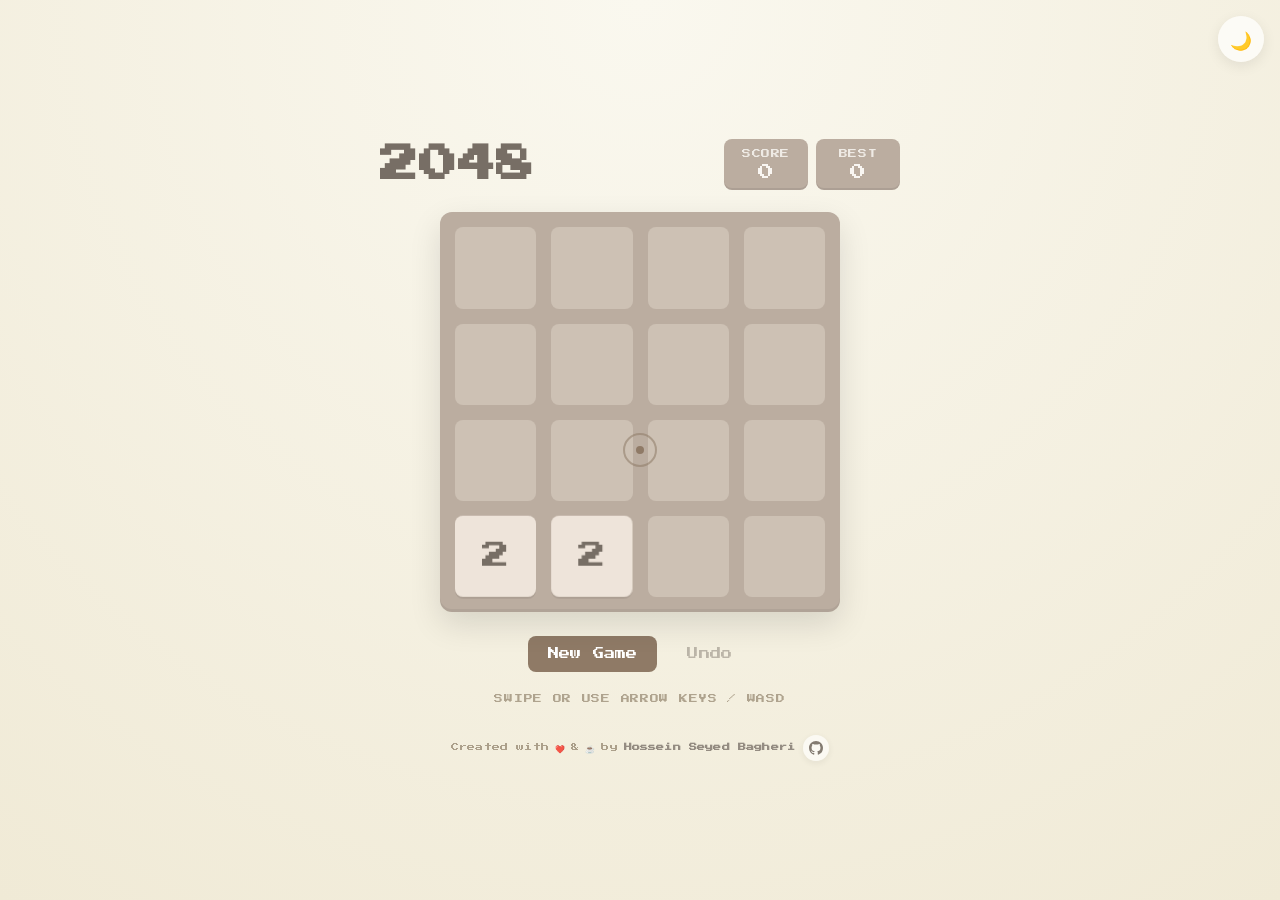
<file: index.html>
<!DOCTYPE html>
<html lang="en">
<head>
  <meta charset="UTF-8">
  <meta name="viewport" content="width=device-width, initial-scale=1.0, maximum-scale=1.0, user-scalable=no, viewport-fit=cover">
  <meta name="theme-color" content="#faf8ef" id="theme-color">
  <meta name="color-scheme" content="light dark">
  <title>2048</title>
<link rel="icon" href="data:image/svg+xml,<svg xmlns='http://www.w3.org/2000/svg' viewBox='0 0 64 64'><rect width='64' height='64' rx='12' fill='%23edc22e'/><text x='32' y='43' font-family='Arial,sans-serif' font-size='21' font-weight='bold' fill='%23f9f6f2' text-anchor='middle'>2048</text></svg>">
  <link rel="preconnect" href="https://fonts.googleapis.com">
  <link rel="preconnect" href="https://fonts.gstatic.com" crossorigin>
  <link href="https://fonts.googleapis.com/css2?family=Press+Start+2P&display=swap" rel="stylesheet">
  <link rel="stylesheet" href="styles.css">
</head>
<body>

  <!-- CUSTOM CURSOR -->
  <div class="cursor-dot" id="cursor-dot" aria-hidden="true"></div>
  <div class="cursor-ring" id="cursor-ring" aria-hidden="true"></div>

  <!-- THEME TOGGLE -->
  <button type="button" class="theme-btn interactive" id="theme-btn"
          aria-label="Switch to dark theme" title="Switch to dark theme">🌙</button>

  <main class="app">

    <!-- HEADER -->
    <header class="header">
      <h1 class="title">2048</h1>
      <div class="scores">
        <div class="score-box" id="score-box">
          <span class="score-label">SCORE</span>
          <span class="score-value" id="score">0</span>
        </div>
        <div class="score-box">
          <span class="score-label">BEST</span>
          <span class="score-value" id="best">0</span>
        </div>
      </div>
    </header>

    <!-- BOARD -->
    <div class="board" id="board" role="application" aria-label="2048 game board"
         aria-keyshortcuts="ArrowUp ArrowDown ArrowLeft ArrowRight W A S D">

      <!-- GRID CELLS -->
      <div class="cell"></div><div class="cell"></div><div class="cell"></div><div class="cell"></div>
      <div class="cell"></div><div class="cell"></div><div class="cell"></div><div class="cell"></div>
      <div class="cell"></div><div class="cell"></div><div class="cell"></div><div class="cell"></div>
      <div class="cell"></div><div class="cell"></div><div class="cell"></div><div class="cell"></div>

      <!-- TILE LAYER -->
      <div class="tiles" id="tiles" aria-hidden="true"></div>

      <!-- MESSAGE -->
      <div class="message" id="message" aria-live="polite">
        <p class="message-text" id="message-text">Game Over!</p>
        <div class="message-buttons">
          <button type="button" class="btn" id="message-btn">Try Again</button>
          <button type="button" class="btn secondary" id="continue-btn" hidden>Keep Going</button>
        </div>
      </div>

    </div>

    <!-- CONTROLS -->
    <div class="controls">
      <button type="button" class="btn interactive" id="new-game">New Game</button>
      <button type="button" class="btn secondary interactive" id="undo" disabled>Undo</button>
    </div>

    <!-- HINT -->
    <p class="hint">Swipe or use Arrow Keys / WASD</p>

    <!-- CREDIT -->
    <p class="credit">
      <span>Created with</span>
      <span class="heart" role="img" aria-label="love">❤️</span>
      <span>&amp;</span>
      <span class="coffee" role="img" aria-label="coffee">☕</span>
      <span>by</span>
      <span class="credit-name">Hossein Seyed Bagheri</span>

      <a class="github-link interactive"
         href="https://github.com/hosseinb1111/Implement-2048"
         target="_blank" rel="noopener noreferrer"
         aria-label="View project on GitHub" title="View on GitHub">
        <svg xmlns="http://www.w3.org/2000/svg" viewBox="0 0 16 16" aria-hidden="true" focusable="false">
          <path d="M8 0C3.58 0 0 3.58 0 8c0 3.54 2.29 6.53 5.47 7.59.4.07.55-.17.55-.38 0-.19-.01-.82-.01-1.49-2.01.37-2.53-.49-2.69-.94-.09-.23-.48-.94-.82-1.13-.28-.15-.68-.52-.01-.53.63-.01 1.08.58 1.23.82.72 1.21 1.87.87 2.33.66.07-.52.28-.87.51-1.07-1.78-.2-3.64-.89-3.64-3.95 0-.87.31-1.59.82-2.15-.08-.2-.36-1.02.08-2.12 0 0 .67-.21 2.2.82.64-.18 1.32-.27 2-.27.68 0 1.36.09 2 .27 1.53-1.04 2.2-.82 2.2-.82.44 1.1.16 1.92.08 2.12.51.56.82 1.27.82 2.15 0 3.07-1.87 3.75-3.65 3.95.29.25.54.73.54 1.48 0 1.07-.01 1.93-.01 2.2 0 .21.15.46.55.38A8.01 8.01 0 0 0 16 8c0-4.42-3.58-8-8-8z"/>
        </svg>
      </a>
    </p>

  </main>

  <script src="script.js"></script>
</body>
</html>
</file>
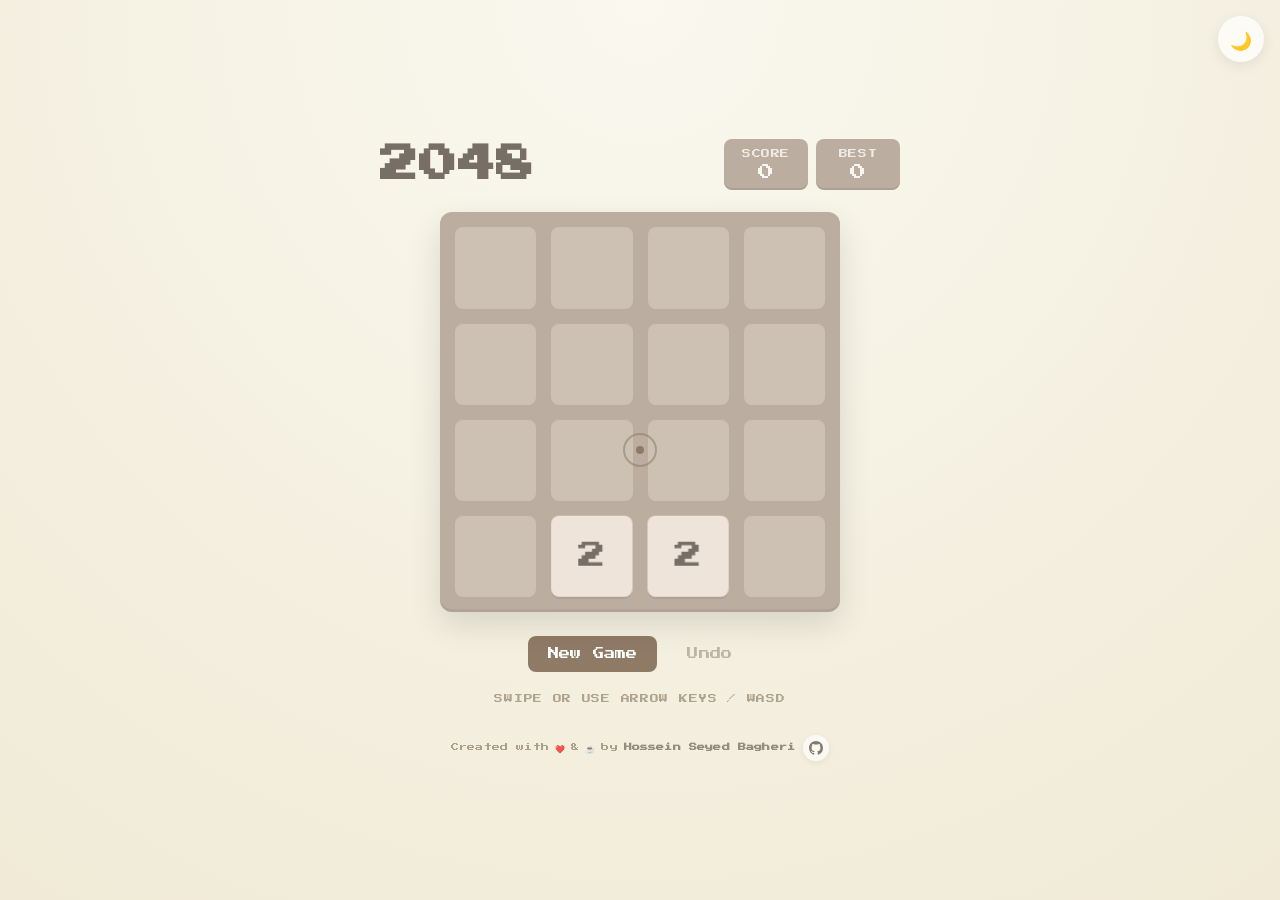
<file: one-file-HTML/index.html>
<!DOCTYPE html>
<html lang="en">
<head>
  <meta charset="UTF-8">
  <meta
    name="viewport"
    content="width=device-width, initial-scale=1.0, maximum-scale=1.0, user-scalable=no, viewport-fit=cover"
  >
<link rel="icon" href="data:image/svg+xml,<svg xmlns='http://www.w3.org/2000/svg' viewBox='0 0 64 64'><rect width='64' height='64' rx='12' fill='%23edc22e'/><text x='32' y='43' font-family='Arial,sans-serif' font-size='21' font-weight='bold' fill='%23f9f6f2' text-anchor='middle'>2048</text></svg>">
  <meta name="theme-color" content="#faf8ef" id="theme-color">
  <meta name="color-scheme" content="light dark">

  <title>2048</title>

  <link rel="preconnect" href="https://fonts.googleapis.com">
  <link rel="preconnect" href="https://fonts.gstatic.com" crossorigin>
  <link
    href="https://fonts.googleapis.com/css2?family=Press+Start+2P&display=swap"
    rel="stylesheet"
  >

  <style>
    /* =========================================================
       THEME VARIABLES
       ========================================================= */

    :root {
      --bg-1: #faf8ef;
      --bg-2: #f0ead6;

      --grid: #bbada0;
      --cell: #cdc1b4;

      --text: #776e65;
      --text-light: #f9f6f2;

      --btn-bg: #8f7a66;
      --btn-hover: #7f6a56;
      --btn-text: #ffffff;

      --credit: #a39680;

      --icon-bg: rgba(255, 255, 255, 0.7);
      --icon-color: #776e65;

      --icon-hover-bg: #8f7a66;
      --icon-hover-color: #ffffff;

      --selection-bg: #edc22e;
      --selection-color: #776e65;

      --board: 400px;
      --pad: 15px;
      --gap: 15px;
      --radius: 8px;

      --safe-top: env(safe-area-inset-top, 0px);
      --safe-right: env(safe-area-inset-right, 0px);
      --safe-bottom: env(safe-area-inset-bottom, 0px);
      --safe-left: env(safe-area-inset-left, 0px);
    }

    body.dark {
      --bg-1: #1a1814;
      --bg-2: #0f0e0b;

      --grid: #3a342c;
      --cell: #2a251f;

      --text: #e8ddc9;
      --text-light: #f9f6f2;

      --btn-bg: #4a4238;
      --btn-hover: #5a5248;
      --btn-text: #f0ead6;

      --credit: #8a7f6a;

      --icon-bg: rgba(255, 255, 255, 0.08);
      --icon-color: #e8ddc9;

      --icon-hover-bg: #4a4238;
      --icon-hover-color: #f0ead6;
    }

    /* =========================================================
       RESET
       ========================================================= */

    *,
    *::before,
    *::after {
      box-sizing: border-box;
      margin: 0;
      padding: 0;
    }

    html {
      min-height: 100%;
      background: var(--bg-2);
      overflow-x: hidden;
    }

    body {
      min-height: 100vh;
      min-height: 100dvh;

      padding:
        calc(20px + var(--safe-top))
        calc(16px + var(--safe-right))
        calc(20px + var(--safe-bottom))
        calc(16px + var(--safe-left));

      display: flex;
      flex-direction: column;
      align-items: center;
      justify-content: center;

      background:
        radial-gradient(
          circle at 50% 0%,
          var(--bg-1) 0%,
          var(--bg-2) 100%
        );

      color: var(--text);
      font-family: "Press Start 2P", cursive;

      -webkit-font-smoothing: antialiased;
      -webkit-tap-highlight-color: transparent;

      touch-action: manipulation;

      user-select: none;
      -webkit-user-select: none;

      transition:
        background 0.5s ease,
        color 0.5s ease;

      overflow-x: hidden;
    }

    ::selection {
      background: var(--selection-bg);
      color: var(--selection-color);
    }

    ::-moz-selection {
      background: var(--selection-bg);
      color: var(--selection-color);
    }

    button {
      font: inherit;
      border: 0;
      background: none;
      cursor: pointer;
      -webkit-tap-highlight-color: transparent;
    }

    button:focus-visible,
    a:focus-visible {
      outline: 3px solid var(--selection-bg);
      outline-offset: 3px;
    }

    button:disabled {
      opacity: 0.45;
      cursor: not-allowed;
      transform: none !important;
      box-shadow: none !important;
    }

    /* =========================================================
       CUSTOM CURSOR
       ========================================================= */

    .cursor-dot,
    .cursor-ring {
      display: none;

      position: fixed;
      top: 0;
      left: 0;

      pointer-events: none;
      z-index: 9999;

      transform: translate(-50%, -50%);
    }

    .cursor-dot {
      width: 8px;
      height: 8px;

      background: var(--btn-bg);
      border-radius: 50%;

      transition:
        width 0.2s ease,
        height 0.2s ease,
        background 0.3s ease;
    }

    .cursor-ring {
      width: 34px;
      height: 34px;

      border: 2px solid var(--btn-bg);
      border-radius: 50%;

      z-index: 9998;
      opacity: 0.55;

      transition:
        width 0.2s ease,
        height 0.2s ease,
        background 0.3s ease,
        border-color 0.3s ease;
    }

    body.cursor-hover .cursor-ring {
      width: 52px;
      height: 52px;
      background: rgba(143, 122, 102, 0.12);
    }

    body.cursor-hover .cursor-dot {
      width: 12px;
      height: 12px;
    }

    @media (min-width: 900px) and (hover: hover) and (pointer: fine) {
      body,
      button,
      a {
        cursor: none;
      }

      .cursor-dot,
      .cursor-ring {
        display: block;
      }
    }

    /* =========================================================
       THEME BUTTON
       ========================================================= */

    .theme-btn {
      position: fixed;

      top: calc(16px + var(--safe-top));
      right: calc(16px + var(--safe-right));

      width: 46px;
      height: 46px;

      display: flex;
      align-items: center;
      justify-content: center;

      background: var(--icon-bg);
      color: var(--icon-color);

      border-radius: 50%;

      font-size: 1.1rem;
      line-height: 1;

      backdrop-filter: blur(8px);
      -webkit-backdrop-filter: blur(8px);

      box-shadow:
        0 4px 14px rgba(0, 0, 0, 0.08);

      z-index: 50;

      transition:
        transform 0.25s ease,
        background 0.25s ease,
        color 0.25s ease;
    }

    .theme-btn:hover {
      transform: scale(1.1) rotate(-12deg);
      background: var(--icon-hover-bg);
      color: var(--icon-hover-color);
    }

    .theme-btn:active {
      transform: scale(0.94);
    }

    /* =========================================================
       APP
       ========================================================= */

    .app {
      display: flex;
      flex-direction: column;
      align-items: center;

      width: 100%;
      max-width: 520px;

      gap: clamp(14px, 3vw, 22px);
    }

    /* =========================================================
       HEADER
       ========================================================= */

    .header {
      display: flex;
      align-items: center;
      justify-content: space-between;

      width: 100%;

      gap: 12px;
      min-width: 0;
    }

    .title {
      font-size: clamp(1.6rem, 6vw, 2.4rem);

      color: var(--text);

      letter-spacing: 0.02em;
      line-height: 1.1;
    }

    .scores {
      display: flex;
      gap: 8px;
      flex-shrink: 0;
    }

    .score-box {
      position: relative;

      background: var(--grid);
      color: var(--text-light);

      padding: 10px 14px;
      border-radius: 8px;

      min-width: 84px;

      text-align: center;

      box-shadow:
        inset 0 -2px 0 rgba(0, 0, 0, 0.08);
    }

    .score-label {
      display: block;

      font-size: 0.55rem;
      letter-spacing: 0.06em;

      margin-bottom: 6px;

      opacity: 0.85;
    }

    .score-value {
      display: block;

      font-size: 1rem;
      line-height: 1;

      transition: transform 0.2s ease;
    }

    .score-value.bump {
      animation: score-bump 0.28s ease;
    }

    @keyframes score-bump {
      0% {
        transform: scale(1);
      }

      50% {
        transform: scale(1.22);
      }

      100% {
        transform: scale(1);
      }
    }

    /* =========================================================
       SCORE FLOAT
       ========================================================= */

    .score-float {
      position: absolute;

      left: 50%;
      top: 8px;

      transform: translateX(-50%);

      font-size: 0.7rem;

      color: var(--text-light);

      font-weight: bold;

      pointer-events: none;
      white-space: nowrap;

      animation: score-float 0.7s ease-out forwards;
    }

    @keyframes score-float {
      0% {
        opacity: 0;
        transform: translate(-50%, 0);
      }

      20% {
        opacity: 1;
      }

      100% {
        opacity: 0;
        transform: translate(-50%, -22px);
      }
    }

    /* =========================================================
       BOARD
       ========================================================= */

    .board {
      position: relative;

      width: var(--board);
      height: var(--board);

      padding: var(--pad);

      background: var(--grid);

      border-radius: 12px;

      display: grid;

      grid-template-columns: repeat(4, 1fr);
      grid-template-rows: repeat(4, 1fr);

      gap: var(--gap);

      touch-action: none;

      box-shadow:
        0 12px 32px rgba(0, 0, 0, 0.12),
        inset 0 -3px 0 rgba(0, 0, 0, 0.06);

      transition:
        background 0.5s ease,
        box-shadow 0.5s ease;

      overflow: hidden;
    }

    .cell {
      background: var(--cell);

      border-radius: 8px;

      transition:
        background 0.5s ease;
    }

    /* =========================================================
       TILE LAYER
       ========================================================= */

    .tiles {
      position: absolute;

      inset: 0;

      pointer-events: none;

      border-radius: 12px;

      overflow: hidden;
    }

    .tile {
      position: absolute;

      top: 0;
      left: 0;

      width: 0;
      height: 0;

      transition:
        transform 120ms ease-in-out;

      will-change: transform;
    }

    .tile-inner {
      width: 100%;
      height: 100%;

      display: flex;

      align-items: center;
      justify-content: center;

      border-radius: 8px;

      line-height: 1;
      letter-spacing: -0.02em;

      font-size: var(--tile-font-size, 24px);

      box-shadow:
        0 2px 0 rgba(0, 0, 0, 0.08);

      backface-visibility: hidden;

      transition:
        background 0.5s ease,
        color 0.5s ease;
    }

    /* =========================================================
       TILE COLORS
       ========================================================= */

    .tile-2 .tile-inner {
      background: #eee4da;
      color: #776e65;
    }

    .tile-4 .tile-inner {
      background: #ede0c8;
      color: #776e65;
    }

    .tile-8 .tile-inner {
      background: #f2b179;
      color: #f9f6f2;
    }

    .tile-16 .tile-inner {
      background: #f59563;
      color: #f9f6f2;
    }

    .tile-32 .tile-inner {
      background: #f67c5f;
      color: #f9f6f2;
    }

    .tile-64 .tile-inner {
      background: #f65e3b;
      color: #f9f6f2;
    }

    .tile-128 .tile-inner {
      background: #edcf72;
      color: #f9f6f2;
    }

    .tile-256 .tile-inner {
      background: #edcc61;
      color: #f9f6f2;
    }

    .tile-512 .tile-inner {
      background: #edc850;
      color: #f9f6f2;
    }

    .tile-1024 .tile-inner {
      background: #edc53f;
      color: #f9f6f2;
    }

    .tile-2048 .tile-inner {
      background: #edc22e;
      color: #f9f6f2;

      box-shadow:
        0 0 24px rgba(237, 194, 46, 0.6),
        0 0 48px rgba(237, 194, 46, 0.3);
    }

    .tile-4096 .tile-inner {
      background: #3c3a32;
      color: #f9f6f2;
    }

    .tile-8192 .tile-inner {
      background: #1e1c18;
      color: #f9f6f2;
    }

    /* =========================================================
       TILE ANIMATIONS
       ========================================================= */

    .tile-new .tile-inner {
      animation: tile-appear 180ms ease-out;
    }

    @keyframes tile-appear {
      from {
        opacity: 0;
        transform: scale(0.4);
      }

      to {
        opacity: 1;
        transform: scale(1);
      }
    }

    .tile-merged .tile-inner {
      animation: tile-pop 220ms ease-out;
    }

    @keyframes tile-pop {
      0% {
        transform: scale(1);
      }

      45% {
        transform: scale(1.18);
      }

      100% {
        transform: scale(1);
      }
    }

    /* =========================================================
       MESSAGE OVERLAY
       ========================================================= */

    .message {
      position: absolute;

      inset: 0;

      display: flex;

      flex-direction: column;

      align-items: center;
      justify-content: center;

      gap: 20px;

      background: rgba(238, 228, 218, 0.82);

      backdrop-filter: blur(4px);
      -webkit-backdrop-filter: blur(4px);

      border-radius: 12px;

      z-index: 30;

      opacity: 0;
      visibility: hidden;
      pointer-events: none;

      transition:
        opacity 0.3s ease,
        visibility 0.3s ease;
    }

    body.dark .message {
      background: rgba(26, 24, 20, 0.85);
    }

    .message.active {
      opacity: 1;
      visibility: visible;
      pointer-events: auto;
    }

    .message-text {
      font-size: clamp(1.1rem, 4vw, 1.4rem);

      color: var(--text);

      text-align: center;

      padding: 0 12px;

      line-height: 1.4;
    }

    .message-buttons {
      display: flex;

      flex-wrap: wrap;

      gap: 8px;

      justify-content: center;

      padding: 0 12px;
    }

    /* =========================================================
       BUTTONS
       ========================================================= */

    .btn {
      background: var(--btn-bg);
      color: var(--btn-text);

      padding: 12px 20px;

      border-radius: 8px;

      font-size: 0.7rem;
      line-height: 1;

      letter-spacing: 0.02em;

      transition:
        background 0.2s ease,
        transform 0.15s ease,
        box-shadow 0.2s ease;
    }

    .btn:hover {
      background: var(--btn-hover);

      transform: translateY(-2px);

      box-shadow:
        0 6px 14px rgba(0, 0, 0, 0.14);
    }

    .btn:active {
      transform: translateY(0) scale(0.97);
    }

    .btn.secondary {
      background: transparent;

      color: var(--text);

      box-shadow:
        inset 0 0 0 2px var(--grid);
    }

    .btn.secondary:hover {
      background: var(--grid);

      color: var(--text-light);

      box-shadow:
        inset 0 0 0 2px var(--grid);
    }

    .controls {
      display: flex;

      gap: 10px;

      align-items: center;
      justify-content: center;

      flex-wrap: wrap;

      margin-top: 2px;
    }

    /* =========================================================
       HINT
       ========================================================= */

    .hint {
      color: var(--credit);

      font-size: 0.55rem;

      letter-spacing: 0.08em;

      text-transform: uppercase;

      text-align: center;

      opacity: 0.85;
    }

    /* =========================================================
       CREDIT
       ========================================================= */

    .credit {
      display: inline-flex;

      flex-wrap: wrap;

      align-items: center;
      justify-content: center;

      gap: 6px;

      margin-top: clamp(4px, 2vw, 10px);

      color: var(--credit);

      font-size: 0.5rem;

      letter-spacing: 0.02em;

      line-height: 1.6;

      text-align: center;

      opacity: 0.9;
    }

    .heart,
    .coffee {
      display: inline-block;

      font-size: 1em;

      line-height: 1;

      transform-origin: center;
    }

    .heart {
      animation: heart-beat 1.8s ease-in-out infinite;
    }

    .coffee {
      animation: coffee-bob 2.6s ease-in-out infinite;
    }

    @keyframes heart-beat {
      0%,
      100% {
        transform: scale(1);
      }

      15% {
        transform: scale(1.25);
      }

      30% {
        transform: scale(1);
      }

      45% {
        transform: scale(1.15);
      }
    }

    @keyframes coffee-bob {
      0%,
      100% {
        transform: translateY(0) rotate(0deg);
      }

      40% {
        transform: translateY(-2px) rotate(-6deg);
      }

      70% {
        transform: translateY(0) rotate(3deg);
      }
    }

    .credit-name {
      color: var(--text);

      font-weight: bold;

      opacity: 0.85;
    }

    /* =========================================================
       GITHUB LINK
       ========================================================= */

    .github-link {
      display: inline-flex;

      align-items: center;
      justify-content: center;

      width: 26px;
      height: 26px;

      margin-left: 2px;

      color: var(--icon-color);

      background: var(--icon-bg);

      border-radius: 50%;

      text-decoration: none;

      box-shadow:
        0 2px 8px rgba(0, 0, 0, 0.08);

      backdrop-filter: blur(6px);
      -webkit-backdrop-filter: blur(6px);

      transition:
        transform 0.25s ease,
        background 0.25s ease,
        color 0.25s ease;
    }

    .github-link:hover {
      transform: scale(1.15) rotate(-6deg);

      background: var(--icon-hover-bg);
      color: var(--icon-hover-color);
    }

    .github-link:active {
      transform: scale(0.94);
    }

    .github-link svg {
      display: block;

      width: 14px;
      height: 14px;

      fill: currentColor;
    }

    /* =========================================================
       RESPONSIVE
       ========================================================= */

    @media (max-width: 500px) {
      :root {
        --board: 340px;
        --pad: 12px;
        --gap: 12px;
      }

      .score-box {
        min-width: 72px;
        padding: 8px 10px;
      }

      .score-value {
        font-size: 0.9rem;
      }
    }

    @media (max-width: 400px) {
      :root {
        --board: 300px;
        --pad: 10px;
        --gap: 10px;
      }

      .title {
        font-size: 1.4rem;
      }

      .score-label {
        font-size: 0.5rem;
      }

      .score-value {
        font-size: 0.85rem;
      }

      .btn {
        font-size: 0.6rem;
        padding: 10px 14px;
      }

      .credit {
        font-size: 0.45rem;
      }
    }

    @media (max-width: 340px) {
      :root {
        --board: 260px;
        --pad: 8px;
        --gap: 8px;
      }

      .credit {
        font-size: 0.42rem;
        gap: 4px;
      }

      .github-link {
        width: 22px;
        height: 22px;
      }

      .github-link svg {
        width: 12px;
        height: 12px;
      }
    }

    /* Short viewports */

    @media (max-height: 700px) and (min-width: 500px) {
      :root {
        --board: 340px;
        --pad: 12px;
        --gap: 12px;
      }
    }

    @media (max-height: 600px) {
      :root {
        --board: 280px;
        --pad: 10px;
        --gap: 10px;
      }

      .hint,
      .credit {
        font-size: 0.42rem;
      }
    }

    /* =========================================================
       REDUCED MOTION
       ========================================================= */

    @media (prefers-reduced-motion: reduce) {
      *,
      *::before,
      *::after {
        animation-duration: 0.01ms !important;
        animation-iteration-count: 1 !important;
        transition-duration: 0.01ms !important;
      }

      .heart,
      .coffee {
        animation: none;
      }

      .tile {
        transition: none;
      }
    }
  </style>
</head>

<body>

  <!-- CUSTOM CURSOR -->
  <div
    class="cursor-dot"
    id="cursor-dot"
    aria-hidden="true"
  ></div>

  <div
    class="cursor-ring"
    id="cursor-ring"
    aria-hidden="true"
  ></div>

  <!-- THEME TOGGLE -->
  <button
    type="button"
    class="theme-btn interactive"
    id="theme-btn"
    aria-label="Switch to dark theme"
    title="Switch to dark theme"
  >
    🌙
  </button>

  <main class="app">

    <!-- HEADER -->
    <header class="header">

      <h1 class="title">2048</h1>

      <div class="scores">

        <div
          class="score-box"
          id="score-box"
        >
          <span class="score-label">SCORE</span>

          <span
            class="score-value"
            id="score"
          >
            0
          </span>
        </div>

        <div class="score-box">

          <span class="score-label">BEST</span>

          <span
            class="score-value"
            id="best"
          >
            0
          </span>

        </div>

      </div>

    </header>

    <!-- BOARD -->
    <div
      class="board"
      id="board"
      role="application"
      aria-label="2048 game board"
      aria-keyshortcuts="ArrowUp ArrowDown ArrowLeft ArrowRight W A S D"
    >

      <!-- GRID CELLS -->
      <div class="cell"></div>
      <div class="cell"></div>
      <div class="cell"></div>
      <div class="cell"></div>

      <div class="cell"></div>
      <div class="cell"></div>
      <div class="cell"></div>
      <div class="cell"></div>

      <div class="cell"></div>
      <div class="cell"></div>
      <div class="cell"></div>
      <div class="cell"></div>

      <div class="cell"></div>
      <div class="cell"></div>
      <div class="cell"></div>
      <div class="cell"></div>

      <!-- TILE LAYER -->
      <div
        class="tiles"
        id="tiles"
        aria-hidden="true"
      ></div>

      <!-- MESSAGE -->
      <div
        class="message"
        id="message"
        aria-live="polite"
      >

        <p
          class="message-text"
          id="message-text"
        >
          Game Over!
        </p>

        <div class="message-buttons">

          <button
            type="button"
            class="btn"
            id="message-btn"
          >
            Try Again
          </button>

          <button
            type="button"
            class="btn secondary"
            id="continue-btn"
            hidden
          >
            Keep Going
          </button>

        </div>

      </div>

    </div>

    <!-- CONTROLS -->
    <div class="controls">

      <button
        type="button"
        class="btn interactive"
        id="new-game"
      >
        New Game
      </button>

      <button
        type="button"
        class="btn secondary interactive"
        id="undo"
        disabled
      >
        Undo
      </button>

    </div>

    <!-- HINT -->
    <p class="hint">
      Swipe or use Arrow Keys / WASD
    </p>

    <!-- CREDIT -->
    <p class="credit">

      <span>Created with</span>

      <span
        class="heart"
        role="img"
        aria-label="love"
      >
        ❤️
      </span>

      <span>&amp;</span>

      <span
        class="coffee"
        role="img"
        aria-label="coffee"
      >
        ☕
      </span>

      <span>by</span>

      <span class="credit-name">
        Hossein Seyed Bagheri
      </span>

      <a
        class="github-link interactive"
        href="https://github.com/hosseinb1111/Implement-2048"
        target="_blank"
        rel="noopener noreferrer"
        aria-label="View project on GitHub"
        title="View on GitHub"
      >

        <svg
          xmlns="http://www.w3.org/2000/svg"
          viewBox="0 0 16 16"
          aria-hidden="true"
          focusable="false"
        >
          <path
            d="M8 0C3.58 0 0 3.58 0 8c0 3.54 2.29 6.53 5.47 7.59.4.07.55-.17.55-.38 0-.19-.01-.82-.01-1.49-2.01.37-2.53-.49-2.69-.94-.09-.23-.48-.94-.82-1.13-.28-.15-.68-.52-.01-.53.63-.01 1.08.58 1.23.82.72 1.21 1.87.87 2.33.66.07-.52.28-.87.51-1.07-1.78-.2-3.64-.89-3.64-3.95 0-.87.31-1.59.82-2.15-.08-.2-.36-1.02.08-2.12 0 0 .67-.21 2.2.82.64-.18 1.32-.27 2-.27.68 0 1.36.09 2 .27 1.53-1.04 2.2-.82 2.2-.82.44 1.1.16 1.92.08 2.12.51.56.82 1.27.82 2.15 0 3.07-1.87 3.75-3.65 3.95.29.25.54.73.54 1.48 0 1.07-.01 1.93-.01 2.2 0 .21.15.46.55.38A8.01 8.01 0 0 0 16 8c0-4.42-3.58-8-8-8z"
          />
        </svg>

      </a>

    </p>

  </main>

  <script>
    (() => {
      "use strict";

      /* =========================================================
         CONFIG
         ========================================================= */

      const SIZE = 4;

      const STORAGE_BEST = "game2048-best";
      const STORAGE_THEME = "game2048-theme";

      const SLIDE_MS = 120;

      const reducedMotion = window.matchMedia(
        "(prefers-reduced-motion: reduce)"
      ).matches;

      /* =========================================================
         DOM
         ========================================================= */

      const tilesLayer = document.getElementById("tiles");
      const boardEl = document.getElementById("board");

      const scoreEl = document.getElementById("score");
      const bestEl = document.getElementById("best");

      const scoreBoxEl = document.getElementById("score-box");

      const messageEl = document.getElementById("message");
      const messageText = document.getElementById("message-text");

      const messageBtn = document.getElementById("message-btn");
      const continueBtn = document.getElementById("continue-btn");

      const newGameBtn = document.getElementById("new-game");
      const undoBtn = document.getElementById("undo");

      const themeBtn = document.getElementById("theme-btn");
      const themeColorMeta = document.getElementById("theme-color");

      const cursorDot = document.getElementById("cursor-dot");
      const cursorRing = document.getElementById("cursor-ring");

      /* =========================================================
         STATE
         ========================================================= */

      let tiles = [];

      let nextId = 1;

      let score = 0;
      let bestScore = 0;

      let gameOver = false;
      let won = false;
      let keepPlaying = false;

      let previousState = null;

      let isAnimating = false;

      const tileEls = new Map();

      /* =========================================================
         STORAGE
         ========================================================= */

      function loadBest() {
        try {
          const raw = localStorage.getItem(STORAGE_BEST);

          const value = Number.parseInt(
            raw ?? "0",
            10
          );

          if (
            Number.isFinite(value) &&
            value >= 0
          ) {
            bestScore = value;
          }

        } catch (_) {
          // Ignore storage errors.
        }

        bestEl.textContent = bestScore.toLocaleString();
      }

      function saveBest() {
        try {
          localStorage.setItem(
            STORAGE_BEST,
            String(bestScore)
          );
        } catch (_) {
          // Ignore storage errors.
        }
      }

      function loadTheme() {
        let dark = false;

        try {
          dark =
            localStorage.getItem(STORAGE_THEME) === "dark";
        } catch (_) {
          // Ignore storage errors.
        }

        applyTheme(dark);
      }

      function saveTheme(isDark) {
        try {
          localStorage.setItem(
            STORAGE_THEME,
            isDark ? "dark" : "light"
          );
        } catch (_) {
          // Ignore storage errors.
        }
      }

      function applyTheme(isDark) {
        document.body.classList.toggle(
          "dark",
          isDark
        );

        themeBtn.textContent = isDark
          ? "☀️"
          : "🌙";

        themeBtn.setAttribute(
          "aria-label",
          isDark
            ? "Switch to light theme"
            : "Switch to dark theme"
        );

        themeBtn.setAttribute(
          "title",
          isDark
            ? "Switch to light theme"
            : "Switch to dark theme"
        );

        if (themeColorMeta) {
          themeColorMeta.content = isDark
            ? "#0f0e0b"
            : "#faf8ef";
        }
      }

      /* =========================================================
         HELPERS
         ========================================================= */

      function tileAt(row, col) {
        return (
          tiles.find(
            tile =>
              tile.row === row &&
              tile.col === col
          ) || null
        );
      }

      function tileById(id) {
        return (
          tiles.find(
            tile => tile.id === id
          ) || null
        );
      }

      /*
        IMPORTANT:
        Snapshot is created BEFORE a move mutates the board.
        This is the main Undo bug fixed from the original code.
      */

      function snapshot() {
        return {
          tiles: tiles.map(tile => ({
            id: tile.id,
            value: tile.value,
            row: tile.row,
            col: tile.col,
            isNew: false
          })),

          score,
          nextId,

          gameOver,
          won,
          keepPlaying
        };
      }

      /* =========================================================
         RANDOM TILE
         ========================================================= */

      function addRandomTile() {
        const empty = [];

        for (let row = 0; row < SIZE; row++) {
          for (let col = 0; col < SIZE; col++) {
            if (!tileAt(row, col)) {
              empty.push({ row, col });
            }
          }
        }

        if (!empty.length) {
          return null;
        }

        const spot =
          empty[
            Math.floor(
              Math.random() * empty.length
            )
          ];

        const tile = {
          id: nextId++,

          value:
            Math.random() < 0.9
              ? 2
              : 4,

          row: spot.row,
          col: spot.col,

          isNew: true
        };

        tiles.push(tile);

        return tile;
      }

      /* =========================================================
         TILE GEOMETRY
         ========================================================= */

      function getBoardGeometry() {
        const styles =
          getComputedStyle(boardEl);

        const pad =
          Number.parseFloat(
            styles.paddingLeft
          ) || 0;

        const gap =
          Number.parseFloat(
            styles.columnGap
          ) || 0;

        const cellSize =
          (
            boardEl.clientWidth -
            pad * 2 -
            gap * (SIZE - 1)
          ) / SIZE;

        return {
          pad,
          gap,
          cellSize
        };
      }

      function syncTileGeometry() {
        const {
          pad,
          gap,
          cellSize
        } = getBoardGeometry();

        for (const tile of tiles) {
          const el = tileEls.get(
            tile.id
          );

          if (!el) {
            continue;
          }

          let fontScale = 0.34;

          if (tile.value >= 10000) {
            fontScale = 0.17;
          } else if (tile.value >= 1000) {
            fontScale = 0.20;
          } else if (tile.value >= 100) {
            fontScale = 0.26;
          }

          el.style.width =
            `${cellSize}px`;

          el.style.height =
            `${cellSize}px`;

          el.style.setProperty(
            "--tile-font-size",
            `${Math.max(
              14,
              cellSize * fontScale
            )}px`
          );

          const x =
            pad +
            tile.col *
              (cellSize + gap);

          const y =
            pad +
            tile.row *
              (cellSize + gap);

          el.style.transform =
            `translate(${x}px, ${y}px)`;
        }
      }

      /* =========================================================
         TILE DOM
         ========================================================= */

      function createTileEl(tile) {
        const el =
          document.createElement(
            "div"
          );

        el.className =
          `tile tile-${Math.min(
            tile.value,
            8192
          )}`;

        el.dataset.value =
          String(tile.value);

        el.dataset.id =
          String(tile.id);

        const inner =
          document.createElement(
            "div"
          );

        inner.className =
          "tile-inner";

        inner.textContent =
          tile.value;

        el.appendChild(inner);

        if (
          tile.isNew &&
          !reducedMotion
        ) {
          el.classList.add(
            "tile-new"
          );
        }

        return el;
      }

      function updateTileEl(
        el,
        tile
      ) {
        if (
          el.dataset.value !==
          String(tile.value)
        ) {
          el.dataset.value =
            String(tile.value);

          el.className =
            `tile tile-${Math.min(
              tile.value,
              8192
            )}`;

          const inner =
            el.firstElementChild;

          if (inner) {
            inner.textContent =
              tile.value;
          }
        }
      }

      function renderTiles() {
        const currentIds =
          new Set(
            tiles.map(
              tile => tile.id
            )
          );

        /* Remove orphan DOM tiles */

        for (
          const [id, el]
          of tileEls
        ) {
          if (
            !currentIds.has(id)
          ) {
            el.remove();
            tileEls.delete(id);
          }
        }

        /* Create/update tiles */

        for (const tile of tiles) {
          let el =
            tileEls.get(
              tile.id
            );

          if (!el) {
            el =
              createTileEl(tile);

            tileEls.set(
              tile.id,
              el
            );

            tilesLayer.appendChild(
              el
            );
          } else {
            updateTileEl(
              el,
              tile
            );
          }
        }

        syncTileGeometry();
      }

      /* =========================================================
         SCORE
         ========================================================= */

      function setScore(
        newScore,
        animate = true
      ) {
        score =
          Math.max(
            0,
            newScore
          );

        scoreEl.textContent =
          score.toLocaleString();

        if (
          animate &&
          !reducedMotion
        ) {
          scoreEl.classList.remove(
            "bump"
          );

          void scoreEl.offsetWidth;

          scoreEl.classList.add(
            "bump"
          );
        }

        if (
          score > bestScore
        ) {
          bestScore =
            score;

          bestEl.textContent =
            bestScore.toLocaleString();

          saveBest();
        }
      }

      function flashScore(
        points
      ) {
        if (!points) {
          return;
        }

        const pop =
          document.createElement(
            "span"
          );

        pop.className =
          "score-float";

        pop.textContent =
          `+${points.toLocaleString()}`;

        scoreBoxEl.appendChild(
          pop
        );

        window.setTimeout(
          () => pop.remove(),
          750
        );
      }

      /* =========================================================
         MOVEMENT
         ========================================================= */

      const VECTORS = {
        up: {
          dr: -1,
          dc: 0
        },

        down: {
          dr: 1,
          dc: 0
        },

        left: {
          dr: 0,
          dc: -1
        },

        right: {
          dr: 0,
          dc: 1
        }
      };

      /*
        Returns tiles from the side closest to
        the direction of movement.

        This makes merge processing deterministic
        and prevents several edge-case merge bugs.
      */

      function getLineTiles(
        direction,
        line
      ) {
        const vertical =
          direction === "up" ||
          direction === "down";

        const result =
          tiles.filter(tile => {
            return vertical
              ? tile.col === line
              : tile.row === line;
          });

        const axis =
          vertical
            ? "row"
            : "col";

        result.sort(
          (a, b) => {
            if (
              direction === "up" ||
              direction === "left"
            ) {
              return (
                a[axis] -
                b[axis]
              );
            }

            return (
              b[axis] -
              a[axis]
            );
          }
        );

        return result;
      }

      function destination(
        direction,
        line,
        index
      ) {
        if (
          direction === "up"
        ) {
          return {
            row: index,
            col: line
          };
        }

        if (
          direction === "down"
        ) {
          return {
            row:
              SIZE -
              1 -
              index,
            col: line
          };
        }

        if (
          direction === "left"
        ) {
          return {
            row: line,
            col: index
          };
        }

        return {
          row: line,
          col:
            SIZE -
            1 -
            index
        };
      }

      function move(
        direction
      ) {
        if (
          isAnimating ||
          gameOver
        ) {
          return;
        }

        const vector =
          VECTORS[
            direction
          ];

        if (!vector) {
          return;
        }

        /*
          Snapshot MUST happen here,
          before anything changes.
        */

        const before =
          snapshot();

        const losers =
          new Set();

        const winners =
          new Map();

        /*
          Logical values are separate from tile.value
          because the DOM should keep showing the
          old value during the slide phase.
        */

        const logicalValues =
          new Map(
            tiles.map(
              tile => [
                tile.id,
                tile.value
              ]
            )
          );

        let moved = false;
        let gainedPoints = 0;

        /*
          Process each row/column independently.
        */

        for (
          let line = 0;
          line < SIZE;
          line++
        ) {
          const lineTiles =
            getLineTiles(
              direction,
              line
            );

          let writeIndex = 0;

          let lastTile = null;
          let lastMerged = false;

          for (
            const tile
            of lineTiles
          ) {
            const value =
              logicalValues.get(
                tile.id
              );

            /*
              First tile in the line.
            */

            if (!lastTile) {
              const dest =
                destination(
                  direction,
                  line,
                  writeIndex++
                );

              if (
                tile.row !==
                  dest.row ||
                tile.col !==
                  dest.col
              ) {
                moved = true;
              }

              tile.row =
                dest.row;

              tile.col =
                dest.col;

              lastTile =
                tile;

              lastMerged =
                false;

              continue;
            }

            const lastValue =
              logicalValues.get(
                lastTile.id
              );

            /*
              Merge into previous tile.
            */

            if (
              !lastMerged &&
              lastValue === value
            ) {
              const dest = {
                row:
                  lastTile.row,

                col:
                  lastTile.col
              };

              moved = true;

              losers.add(
                tile.id
              );

              const newValue =
                value * 2;

              logicalValues.set(
                lastTile.id,
                newValue
              );

              winners.set(
                lastTile.id,
                newValue
              );

              gainedPoints +=
                newValue;

              /*
                The consumed tile travels
                into the same location as
                its merge partner before it
                gets removed.
              */

              tile.row =
                dest.row;

              tile.col =
                dest.col;

              /*
                Prevent a just-created merge
                from merging a second time
                during the same move.
              */

              lastMerged = true;
            } else {
              /*
                Normal movement.
              */

              const dest =
                destination(
                  direction,
                  line,
                  writeIndex++
                );

              if (
                tile.row !==
                  dest.row ||
                tile.col !==
                  dest.col
              ) {
                moved = true;
              }

              tile.row =
                dest.row;

              tile.col =
                dest.col;

              lastTile =
                tile;

              lastMerged =
                false;
            }
          }
        }

        /*
          No board change:
          do absolutely nothing.
        */

        if (!moved) {
          return;
        }

        /*
          This is now the true Undo point.
        */

        previousState =
          before;

        undoBtn.disabled =
          false;

        isAnimating =
          true;

        /*
          PHASE 1:
          tiles slide to their new locations.
        */

        renderTiles();

        /*
          PHASE 2:
          remove merged tiles, update winner values,
          add the random tile, then evaluate the game.
        */

        window.setTimeout(
          () => {
            applyMerges(
              losers,
              winners,
              gainedPoints
            );

            /*
              Existing tiles are no longer "new".
            */

            for (
              const tile
              of tiles
            ) {
              tile.isNew =
                false;
            }

            /*
              Add one new tile
              after every valid move.
            */

            const newTile =
              addRandomTile();

            renderTiles();

            if (newTile) {
              const newEl =
                tileEls.get(
                  newTile.id
                );

              if (
                !reducedMotion &&
                newEl
              ) {
                window.setTimeout(
                  () => {
                    newEl.classList.remove(
                      "tile-new"
                    );
                  },
                  220
                );
              } else if (
                newEl
              ) {
                newEl.classList.remove(
                  "tile-new"
                );
              }

              newTile.isNew =
                false;
            }

            checkGameState();

            isAnimating =
              false;
          },
          reducedMotion
            ? 0
            : SLIDE_MS
        );
      }

      /* =========================================================
         MERGE APPLICATION
         ========================================================= */

      function applyMerges(
        losers,
        winners,
        gainedPoints
      ) {
        /*
          Remove consumed tiles.
        */

        tiles =
          tiles.filter(
            tile =>
              !losers.has(
                tile.id
              )
          );

        /*
          Update winner values.
        */

        for (
          const [
            id,
            newValue
          ]
          of winners
        ) {
          const tile =
            tileById(id);

          if (!tile) {
            continue;
          }

          tile.value =
            newValue;

          const el =
            tileEls.get(id);

          if (!el) {
            continue;
          }

          el.dataset.value =
            String(newValue);

          el.className =
            `tile tile-${Math.min(
              newValue,
              8192
            )}`;

          const inner =
            el.firstElementChild;

          if (inner) {
            inner.textContent =
              newValue;
          }

          /*
            Animate merged tile.
          */

          if (!reducedMotion) {
            void el.offsetWidth;

            el.classList.add(
              "tile-merged"
            );

            window.setTimeout(
              () => {
                el.classList.remove(
                  "tile-merged"
                );
              },
              260
            );
          }

          /*
            2048 win detection.
            >= 2048 also handles games
            that somehow create higher values.
          */

          if (
            newValue >= 2048 &&
            !won
          ) {
            won = true;
          }
        }

        /*
          Add score from merges.
        */

        if (
          gainedPoints > 0
        ) {
          setScore(
            score +
              gainedPoints
          );

          flashScore(
            gainedPoints
          );
        }
      }

      /* =========================================================
         GAME STATE
         ========================================================= */

      function canMove() {
        /*
          Empty spaces mean there is
          definitely another move possible.
        */

        if (
          tiles.length <
          SIZE * SIZE
        ) {
          return true;
        }

        for (
          let row = 0;
          row < SIZE;
          row++
        ) {
          for (
            let col = 0;
            col < SIZE;
            col++
          ) {
            const tile =
              tileAt(
                row,
                col
              );

            if (!tile) {
              return true;
            }

            const right =
              col <
              SIZE - 1
                ? tileAt(
                    row,
                    col + 1
                  )
                : null;

            const down =
              row <
              SIZE - 1
                ? tileAt(
                    row + 1,
                    col
                  )
                : null;

            if (
              right &&
              right.value ===
                tile.value
            ) {
              return true;
            }

            if (
              down &&
              down.value ===
                tile.value
            ) {
              return true;
            }
          }
        }

        return false;
      }

      function checkGameState() {
        /*
          Win has priority over Game Over.
        */

        if (
          won &&
          !keepPlaying
        ) {
          gameOver = false;

          showMessage(
            "🎉 You Win!",
            "New Game",
            true
          );

          return;
        }

        if (!canMove()) {
          gameOver = true;

          showMessage(
            "Game Over!",
            "Try Again",
            false
          );
        }
      }

      function showMessage(
        text,
        primaryLabel,
        isWin
      ) {
        messageText.textContent =
          text;

        messageBtn.textContent =
          primaryLabel;

        continueBtn.hidden =
          !isWin;

        messageEl.classList.add(
          "active"
        );
      }

      function hideMessage() {
        messageEl.classList.remove(
          "active"
        );

        continueBtn.hidden =
          true;
      }

      /* =========================================================
         GAME INITIALIZATION
         ========================================================= */

      function clearBoardDom() {
        tilesLayer.replaceChildren();
        tileEls.clear();
      }

      function initGame() {
        clearBoardDom();

        tiles = [];

        nextId = 1;

        score = 0;

        gameOver = false;
        won = false;
        keepPlaying = false;

        previousState = null;

        isAnimating = false;

        scoreEl.textContent =
          "0";

        bestEl.textContent =
          bestScore.toLocaleString();

        undoBtn.disabled =
          true;

        hideMessage();

        /*
          Initial two tiles.
        */

        addRandomTile();
        addRandomTile();

        renderTiles();

        /*
          Remove "new tile" state
          after the opening animation.
        */

        window.setTimeout(
          () => {
            for (
              const tile
              of tiles
            ) {
              tile.isNew =
                false;

              const el =
                tileEls.get(
                  tile.id
                );

              if (el) {
                el.classList.remove(
                  "tile-new"
                );
              }
            }
          },
          220
        );
      }

      /* =========================================================
         UNDO
         ========================================================= */

      function undo() {
        if (
          !previousState ||
          isAnimating
        ) {
          return;
        }

        const state =
          previousState;

        previousState =
          null;

        clearBoardDom();

        tiles =
          state.tiles.map(
            tile => ({
              ...tile,
              isNew: false
            })
          );

        nextId =
          state.nextId;

        score =
          state.score;

        gameOver =
          state.gameOver;

        won =
          state.won;

        keepPlaying =
          state.keepPlaying;

        scoreEl.textContent =
          score.toLocaleString();

        undoBtn.disabled =
          true;

        hideMessage();

        renderTiles();
      }

      /* =========================================================
         KEYBOARD
         ========================================================= */

      const KEY_MAP = {
        ArrowUp: "up",
        ArrowDown: "down",
        ArrowLeft: "left",
        ArrowRight: "right",

        w: "up",
        W: "up",

        s: "down",
        S: "down",

        a: "left",
        A: "left",

        d: "right",
        D: "right",

        k: "up",
        j: "down",
        h: "left",
        l: "right"
      };

      document.addEventListener(
        "keydown",
        event => {
          const direction =
            KEY_MAP[
              event.key
            ];

          if (!direction) {
            return;
          }

          const active =
            document.activeElement;

          /*
            Don't hijack typing fields.
          */

          if (
            active &&
            [
              "INPUT",
              "TEXTAREA",
              "SELECT"
            ].includes(
              active.tagName
            )
          ) {
            return;
          }

          event.preventDefault();

          move(direction);
        }
      );

      /* =========================================================
         TOUCH
         ========================================================= */

      let touchStartX = 0;
      let touchStartY = 0;
      let touchStartTime = 0;

      boardEl.addEventListener(
        "touchstart",
        event => {
          if (
            event.touches.length !==
            1
          ) {
            return;
          }

          touchStartX =
            event.touches[0]
              .clientX;

          touchStartY =
            event.touches[0]
              .clientY;

          touchStartTime =
            performance.now();
        },
        {
          passive: true
        }
      );

      boardEl.addEventListener(
        "touchmove",
        event => {
          if (
            event.cancelable
          ) {
            event.preventDefault();
          }
        },
        {
          passive: false
        }
      );

      boardEl.addEventListener(
        "touchend",
        event => {
          if (
            !event.changedTouches.length
          ) {
            return;
          }

          const touch =
            event.changedTouches[0];

          const dx =
            touch.clientX -
            touchStartX;

          const dy =
            touch.clientY -
            touchStartY;

          const dt =
            performance.now() -
            touchStartTime;

          const absX =
            Math.abs(dx);

          const absY =
            Math.abs(dy);

          /*
            Ignore slow gestures and taps.
          */

          if (
            dt > 800
          ) {
            return;
          }

          if (
            absX < 24 &&
            absY < 24
          ) {
            return;
          }

          if (
            absX > absY
          ) {
            move(
              dx > 0
                ? "right"
                : "left"
            );
          } else {
            move(
              dy > 0
                ? "down"
                : "up"
            );
          }
        },
        {
          passive: true
        }
      );

      /* =========================================================
         MOUSE DRAG
         ========================================================= */

      let dragging = false;

      let dragStartX = 0;
      let dragStartY = 0;

      boardEl.addEventListener(
        "mousedown",
        event => {
          if (
            event.button !== 0
          ) {
            return;
          }

          dragging = true;

          dragStartX =
            event.clientX;

          dragStartY =
            event.clientY;
        }
      );

      window.addEventListener(
        "mousemove",
        event => {
          if (!dragging) {
            return;
          }

          const dx =
            event.clientX -
            dragStartX;

          const dy =
            event.clientY -
            dragStartY;

          const absX =
            Math.abs(dx);

          const absY =
            Math.abs(dy);

          const threshold = 30;

          if (
            absX < threshold &&
            absY < threshold
          ) {
            return;
          }

          dragging = false;

          if (
            absX > absY
          ) {
            move(
              dx > 0
                ? "right"
                : "left"
            );
          } else {
            move(
              dy > 0
                ? "down"
                : "up"
            );
          }
        }
      );

      window.addEventListener(
        "mouseup",
        () => {
          dragging = false;
        }
      );

      /* =========================================================
         OVERLAY INPUT PROTECTION
         ========================================================= */

      /*
        Without this, interacting with overlay buttons
        can bubble into the board's swipe/drag handlers.
      */

      [
        "touchstart",
        "touchmove",
        "touchend",
        "mousedown"
      ].forEach(type => {
        messageEl.addEventListener(
          type,
          event => {
            event.stopPropagation();
          }
        );
      });

      /* =========================================================
         BUTTONS
         ========================================================= */

      newGameBtn.addEventListener(
        "click",
        initGame
      );

      undoBtn.addEventListener(
        "click",
        undo
      );

      /*
        On both Game Over and Win,
        the main button starts a new game.
      */

      messageBtn.addEventListener(
        "click",
        initGame
      );

      /*
        Win screen only:
        continue the current game.
      */

      continueBtn.addEventListener(
        "click",
        () => {
          keepPlaying = true;

          hideMessage();
        }
      );

      /* =========================================================
         THEME
         ========================================================= */

      themeBtn.addEventListener(
        "click",
        () => {
          const isDark =
            !document.body.classList.contains(
              "dark"
            );

          applyTheme(isDark);

          saveTheme(isDark);
        }
      );

      /* =========================================================
         CUSTOM CURSOR
         ========================================================= */

      const finePointer =
        window.matchMedia(
          "(min-width: 900px) and (hover: hover) and (pointer: fine)"
        );

      if (
        finePointer.matches &&
        cursorDot &&
        cursorRing
      ) {
        let mx =
          window.innerWidth / 2;

        let my =
          window.innerHeight / 2;

        let rx = mx;
        let ry = my;

        let cursorVisible =
          false;

        const loop = () => {
          rx +=
            (mx - rx) *
            0.18;

          ry +=
            (my - ry) *
            0.18;

          cursorDot.style.left =
            `${mx}px`;

          cursorDot.style.top =
            `${my}px`;

          cursorRing.style.left =
            `${rx}px`;

          cursorRing.style.top =
            `${ry}px`;

          requestAnimationFrame(
            loop
          );
        };

        loop();

        window.addEventListener(
          "mousemove",
          event => {
            mx =
              event.clientX;

            my =
              event.clientY;

            if (
              !cursorVisible
            ) {
              cursorVisible =
                true;

              rx = mx;
              ry = my;
            }
          },
          {
            passive: true
          }
        );

        document.addEventListener(
          "mouseleave",
          () => {
            cursorDot.style.opacity =
              "0";

            cursorRing.style.opacity =
              "0";
          }
        );

        document.addEventListener(
          "mouseenter",
          () => {
            cursorDot.style.opacity =
              "1";

            cursorRing.style.opacity =
              "0.55";
          }
        );

        document
          .querySelectorAll(
            ".interactive, button, a"
          )
          .forEach(
            element => {
              element.addEventListener(
                "mouseenter",
                () => {
                  document.body.classList.add(
                    "cursor-hover"
                  );
                }
              );

              element.addEventListener(
                "mouseleave",
                () => {
                  document.body.classList.remove(
                    "cursor-hover"
                  );
                }
              );
            }
          );
      }

      /* =========================================================
         RESPONSIVE GEOMETRY
         ========================================================= */

      const handleResize =
        () => {
          syncTileGeometry();
        };

      window.addEventListener(
        "resize",
        handleResize,
        {
          passive: true
        }
      );

      if (
        "ResizeObserver" in
        window
      ) {
        const observer =
          new ResizeObserver(
            handleResize
          );

        observer.observe(
          boardEl
        );
      }

      /* =========================================================
         BOOT
         ========================================================= */

      loadBest();

      loadTheme();

      initGame();
    })();
  </script>

</body>
</html>
</file>
<file: styles.css>
/* ===== THEME VARIABLES ===== */
:root {
  --bg-1: #faf8ef;
  --bg-2: #f0ead6;
  --grid: #bbada0;
  --cell: #cdc1b4;
  --text: #776e65;
  --text-light: #f9f6f2;
  --btn-bg: #8f7a66;
  --btn-hover: #7f6a56;
  --btn-text: #ffffff;
  --credit: #a39680;
  --icon-bg: rgba(255, 255, 255, 0.7);
  --icon-color: #776e65;
  --icon-hover-bg: #8f7a66;
  --icon-hover-color: #ffffff;
  --selection-bg: #edc22e;
  --selection-color: #776e65;
  --board: 400px;
  --pad: 15px;
  --gap: 15px;
  --radius: 8px;
  --safe-top: env(safe-area-inset-top, 0px);
  --safe-right: env(safe-area-inset-right, 0px);
  --safe-bottom: env(safe-area-inset-bottom, 0px);
  --safe-left: env(safe-area-inset-left, 0px);
}

body.dark {
  --bg-1: #1a1814;
  --bg-2: #0f0e0b;
  --grid: #3a342c;
  --cell: #2a251f;
  --text: #e8ddc9;
  --text-light: #f9f6f2;
  --btn-bg: #4a4238;
  --btn-hover: #5a5248;
  --btn-text: #f0ead6;
  --credit: #8a7f6a;
  --icon-bg: rgba(255, 255, 255, 0.08);
  --icon-color: #e8ddc9;
  --icon-hover-bg: #4a4238;
  --icon-hover-color: #f0ead6;
}

/* ===== RESET ===== */
*, *::before, *::after { box-sizing: border-box; margin: 0; padding: 0; }

html { min-height: 100%; background: var(--bg-2); overflow-x: hidden; }

body {
  min-height: 100vh;
  min-height: 100dvh;
  padding:
    calc(20px + var(--safe-top))
    calc(16px + var(--safe-right))
    calc(20px + var(--safe-bottom))
    calc(16px + var(--safe-left));
  display: flex;
  flex-direction: column;
  align-items: center;
  justify-content: center;
  background: radial-gradient(circle at 50% 0%, var(--bg-1) 0%, var(--bg-2) 100%);
  color: var(--text);
  font-family: "Press Start 2P", cursive;
  -webkit-font-smoothing: antialiased;
  -webkit-tap-highlight-color: transparent;
  touch-action: manipulation;
  user-select: none;
  -webkit-user-select: none;
  transition: background 0.5s ease, color 0.5s ease;
  overflow-x: hidden;
}

::selection { background: var(--selection-bg); color: var(--selection-color); }
::-moz-selection { background: var(--selection-bg); color: var(--selection-color); }

button {
  font: inherit;
  border: 0;
  background: none;
  cursor: pointer;
  -webkit-tap-highlight-color: transparent;
}

button:focus-visible, a:focus-visible { outline: 3px solid var(--selection-bg); outline-offset: 3px; }

button:disabled {
  opacity: 0.45;
  cursor: not-allowed;
  transform: none !important;
  box-shadow: none !important;
}

/* ===== CUSTOM CURSOR ===== */
.cursor-dot, .cursor-ring {
  display: none;
  position: fixed;
  top: 0;
  left: 0;
  pointer-events: none;
  z-index: 9999;
  transform: translate(-50%, -50%);
}

.cursor-dot {
  width: 8px;
  height: 8px;
  background: var(--btn-bg);
  border-radius: 50%;
  transition: width 0.2s ease, height 0.2s ease, background 0.3s ease;
}

.cursor-ring {
  width: 34px;
  height: 34px;
  border: 2px solid var(--btn-bg);
  border-radius: 50%;
  z-index: 9998;
  opacity: 0.55;
  transition: width 0.2s ease, height 0.2s ease, background 0.3s ease, border-color 0.3s ease;
}

body.cursor-hover .cursor-ring { width: 52px; height: 52px; background: rgba(143, 122, 102, 0.12); }
body.cursor-hover .cursor-dot { width: 12px; height: 12px; }

@media (min-width: 900px) and (hover: hover) and (pointer: fine) {
  body, button, a { cursor: none; }
  .cursor-dot, .cursor-ring { display: block; }
}

/* ===== THEME BUTTON ===== */
.theme-btn {
  position: fixed;
  top: calc(16px + var(--safe-top));
  right: calc(16px + var(--safe-right));
  width: 46px;
  height: 46px;
  display: flex;
  align-items: center;
  justify-content: center;
  background: var(--icon-bg);
  color: var(--icon-color);
  border-radius: 50%;
  font-size: 1.1rem;
  line-height: 1;
  backdrop-filter: blur(8px);
  -webkit-backdrop-filter: blur(8px);
  box-shadow: 0 4px 14px rgba(0, 0, 0, 0.08);
  z-index: 50;
  transition: transform 0.25s ease, background 0.25s ease, color 0.25s ease;
}

.theme-btn:hover { transform: scale(1.1) rotate(-12deg); background: var(--icon-hover-bg); color: var(--icon-hover-color); }
.theme-btn:active { transform: scale(0.94); }

/* ===== APP ===== */
.app {
  display: flex;
  flex-direction: column;
  align-items: center;
  width: 100%;
  max-width: 520px;
  gap: clamp(14px, 3vw, 22px);
}

/* ===== HEADER ===== */
.header {
  display: flex;
  align-items: center;
  justify-content: space-between;
  width: 100%;
  gap: 12px;
  min-width: 0;
}

.title {
  font-size: clamp(1.6rem, 6vw, 2.4rem);
  color: var(--text);
  letter-spacing: 0.02em;
  line-height: 1.1;
}

.scores { display: flex; gap: 8px; flex-shrink: 0; }

.score-box {
  position: relative;
  background: var(--grid);
  color: var(--text-light);
  padding: 10px 14px;
  border-radius: 8px;
  min-width: 84px;
  text-align: center;
  box-shadow: inset 0 -2px 0 rgba(0, 0, 0, 0.08);
}

.score-label { display: block; font-size: 0.55rem; letter-spacing: 0.06em; margin-bottom: 6px; opacity: 0.85; }
.score-value { display: block; font-size: 1rem; line-height: 1; transition: transform 0.2s ease; }
.score-value.bump { animation: score-bump 0.28s ease; }

@keyframes score-bump {
  0% { transform: scale(1); }
  50% { transform: scale(1.22); }
  100% { transform: scale(1); }
}

/* ===== SCORE FLOAT ===== */
.score-float {
  position: absolute;
  left: 50%;
  top: 8px;
  transform: translateX(-50%);
  font-size: 0.7rem;
  color: var(--text-light);
  font-weight: bold;
  pointer-events: none;
  white-space: nowrap;
  animation: score-float 0.7s ease-out forwards;
}

@keyframes score-float {
  0% { opacity: 0; transform: translate(-50%, 0); }
  20% { opacity: 1; }
  100% { opacity: 0; transform: translate(-50%, -22px); }
}

/* ===== BOARD ===== */
.board {
  position: relative;
  width: var(--board);
  height: var(--board);
  padding: var(--pad);
  background: var(--grid);
  border-radius: 12px;
  display: grid;
  grid-template-columns: repeat(4, 1fr);
  grid-template-rows: repeat(4, 1fr);
  gap: var(--gap);
  touch-action: none;
  box-shadow: 0 12px 32px rgba(0, 0, 0, 0.12), inset 0 -3px 0 rgba(0, 0, 0, 0.06);
  transition: background 0.5s ease, box-shadow 0.5s ease;
  overflow: hidden;
}

.cell { background: var(--cell); border-radius: 8px; transition: background 0.5s ease; }

/* ===== TILE LAYER ===== */
.tiles { position: absolute; inset: 0; pointer-events: none; border-radius: 12px; overflow: hidden; }

.tile {
  position: absolute;
  top: 0;
  left: 0;
  width: 0;
  height: 0;
  transition: transform 120ms ease-in-out;
  will-change: transform;
}

.tile-inner {
  width: 100%;
  height: 100%;
  display: flex;
  align-items: center;
  justify-content: center;
  border-radius: 8px;
  line-height: 1;
  letter-spacing: -0.02em;
  font-size: var(--tile-font-size, 24px);
  box-shadow: 0 2px 0 rgba(0, 0, 0, 0.08);
  backface-visibility: hidden;
  transition: background 0.5s ease, color 0.5s ease;
}

/* ===== TILE COLORS ===== */
.tile-2 .tile-inner { background: #eee4da; color: #776e65; }
.tile-4 .tile-inner { background: #ede0c8; color: #776e65; }
.tile-8 .tile-inner { background: #f2b179; color: #f9f6f2; }
.tile-16 .tile-inner { background: #f59563; color: #f9f6f2; }
.tile-32 .tile-inner { background: #f67c5f; color: #f9f6f2; }
.tile-64 .tile-inner { background: #f65e3b; color: #f9f6f2; }
.tile-128 .tile-inner { background: #edcf72; color: #f9f6f2; }
.tile-256 .tile-inner { background: #edcc61; color: #f9f6f2; }
.tile-512 .tile-inner { background: #edc850; color: #f9f6f2; }
.tile-1024 .tile-inner { background: #edc53f; color: #f9f6f2; }
.tile-2048 .tile-inner {
  background: #edc22e;
  color: #f9f6f2;
  box-shadow: 0 0 24px rgba(237, 194, 46, 0.6), 0 0 48px rgba(237, 194, 46, 0.3);
}
.tile-4096 .tile-inner { background: #3c3a32; color: #f9f6f2; }
.tile-8192 .tile-inner { background: #1e1c18; color: #f9f6f2; }

/* ===== TILE ANIMATIONS ===== */
.tile-new .tile-inner { animation: tile-appear 180ms ease-out; }

@keyframes tile-appear {
  from { opacity: 0; transform: scale(0.4); }
  to { opacity: 1; transform: scale(1); }
}

.tile-merged .tile-inner { animation: tile-pop 220ms ease-out; }

@keyframes tile-pop {
  0% { transform: scale(1); }
  45% { transform: scale(1.18); }
  100% { transform: scale(1); }
}

/* ===== MESSAGE OVERLAY ===== */
.message {
  position: absolute;
  inset: 0;
  display: flex;
  flex-direction: column;
  align-items: center;
  justify-content: center;
  gap: 20px;
  background: rgba(238, 228, 218, 0.82);
  backdrop-filter: blur(4px);
  -webkit-backdrop-filter: blur(4px);
  border-radius: 12px;
  z-index: 30;
  opacity: 0;
  visibility: hidden;
  pointer-events: none;
  transition: opacity 0.3s ease, visibility 0.3s ease;
}

body.dark .message { background: rgba(26, 24, 20, 0.85); }

.message.active { opacity: 1; visibility: visible; pointer-events: auto; }

.message-text {
  font-size: clamp(1.1rem, 4vw, 1.4rem);
  color: var(--text);
  text-align: center;
  padding: 0 12px;
  line-height: 1.4;
}

.message-buttons { display: flex; flex-wrap: wrap; gap: 8px; justify-content: center; padding: 0 12px; }

/* ===== BUTTONS ===== */
.btn {
  background: var(--btn-bg);
  color: var(--btn-text);
  padding: 12px 20px;
  border-radius: 8px;
  font-size: 0.7rem;
  line-height: 1;
  letter-spacing: 0.02em;
  transition: background 0.2s ease, transform 0.15s ease, box-shadow 0.2s ease;
}

.btn:hover { background: var(--btn-hover); transform: translateY(-2px); box-shadow: 0 6px 14px rgba(0, 0, 0, 0.14); }
.btn:active { transform: translateY(0) scale(0.97); }

.btn.secondary { background: transparent; color: var(--text); box-shadow: inset 0 0 0 2px var(--grid); }
.btn.secondary:hover { background: var(--grid); color: var(--text-light); box-shadow: inset 0 0 0 2px var(--grid); }

.controls { display: flex; gap: 10px; align-items: center; justify-content: center; flex-wrap: wrap; margin-top: 2px; }

/* ===== HINT ===== */
.hint {
  color: var(--credit);
  font-size: 0.55rem;
  letter-spacing: 0.08em;
  text-transform: uppercase;
  text-align: center;
  opacity: 0.85;
}

/* ===== CREDIT ===== */
.credit {
  display: inline-flex;
  flex-wrap: wrap;
  align-items: center;
  justify-content: center;
  gap: 6px;
  margin-top: clamp(4px, 2vw, 10px);
  color: var(--credit);
  font-size: 0.5rem;
  letter-spacing: 0.02em;
  line-height: 1.6;
  text-align: center;
  opacity: 0.9;
}

.heart, .coffee { display: inline-block; font-size: 1em; line-height: 1; transform-origin: center; }
.heart { animation: heart-beat 1.8s ease-in-out infinite; }
.coffee { animation: coffee-bob 2.6s ease-in-out infinite; }

@keyframes heart-beat {
  0%, 100% { transform: scale(1); }
  15% { transform: scale(1.25); }
  30% { transform: scale(1); }
  45% { transform: scale(1.15); }
}

@keyframes coffee-bob {
  0%, 100% { transform: translateY(0) rotate(0deg); }
  40% { transform: translateY(-2px) rotate(-6deg); }
  70% { transform: translateY(0) rotate(3deg); }
}

.credit-name { color: var(--text); font-weight: bold; opacity: 0.85; }

/* ===== GITHUB LINK ===== */
.github-link {
  display: inline-flex;
  align-items: center;
  justify-content: center;
  width: 26px;
  height: 26px;
  margin-left: 2px;
  color: var(--icon-color);
  background: var(--icon-bg);
  border-radius: 50%;
  text-decoration: none;
  box-shadow: 0 2px 8px rgba(0, 0, 0, 0.08);
  backdrop-filter: blur(6px);
  -webkit-backdrop-filter: blur(6px);
  transition: transform 0.25s ease, background 0.25s ease, color 0.25s ease;
}

.github-link:hover { transform: scale(1.15) rotate(-6deg); background: var(--icon-hover-bg); color: var(--icon-hover-color); }
.github-link:active { transform: scale(0.94); }
.github-link svg { display: block; width: 14px; height: 14px; fill: currentColor; }

/* ===== RESPONSIVE ===== */
@media (max-width: 500px) {
  :root { --board: 340px; --pad: 12px; --gap: 12px; }
  .score-box { min-width: 72px; padding: 8px 10px; }
  .score-value { font-size: 0.9rem; }
}

@media (max-width: 400px) {
  :root { --board: 300px; --pad: 10px; --gap: 10px; }
  .title { font-size: 1.4rem; }
  .score-label { font-size: 0.5rem; }
  .score-value { font-size: 0.85rem; }
  .btn { font-size: 0.6rem; padding: 10px 14px; }
  .credit { font-size: 0.45rem; }
}

@media (max-width: 340px) {
  :root { --board: 260px; --pad: 8px; --gap: 8px; }
  .credit { font-size: 0.42rem; gap: 4px; }
  .github-link { width: 22px; height: 22px; }
  .github-link svg { width: 12px; height: 12px; }
}

/* Short viewports */
@media (max-height: 700px) and (min-width: 500px) {
  :root { --board: 340px; --pad: 12px; --gap: 12px; }
}

@media (max-height: 600px) {
  :root { --board: 280px; --pad: 10px; --gap: 10px; }
  .hint, .credit { font-size: 0.42rem; }
}

/* ===== REDUCED MOTION ===== */
@media (prefers-reduced-motion: reduce) {
  *, *::before, *::after {
    animation-duration: 0.01ms !important;
    animation-iteration-count: 1 !important;
    transition-duration: 0.01ms !important;
  }
  .heart, .coffee { animation: none; }
  .tile { transition: none; }
}
</file>
